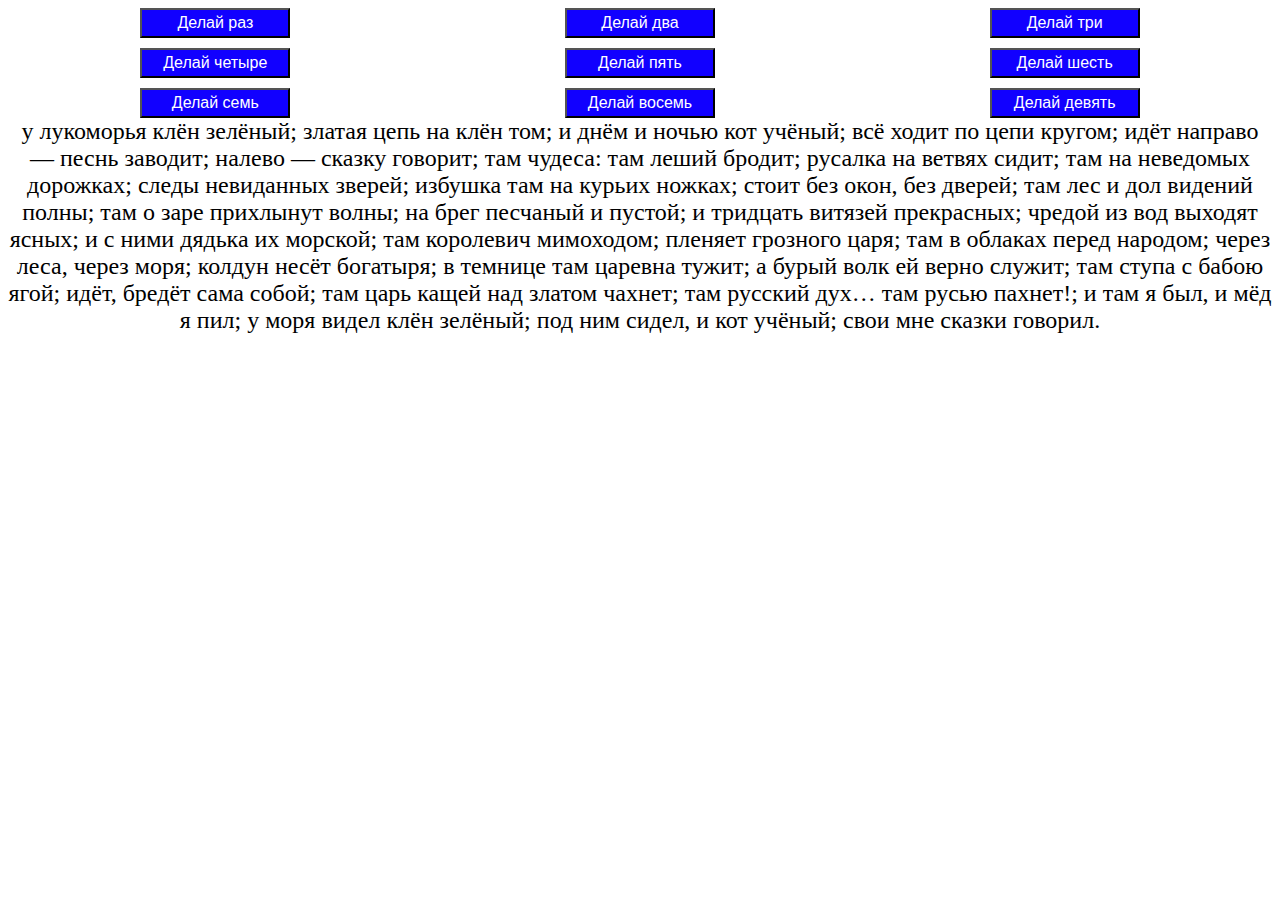
<file: question2/index.html>
<!DOCTYPE html>
<html lang="en">

<head>
    <meta charset="UTF-8">
    <meta http-equiv="X-UA-Compatible" content="IE=edge">
    <meta name="viewport" content="width=device-width, initial-scale=1.0">
    <link rel="stylesheet" href="style.css">
    <title>Document</title>
</head>

<body class="main">
    <div class="buttons">
        <button class="buttonOne btn">Делай раз</button>
        <button class="buttonTwo btn">Делай два</button>
        <button class="buttonThree btn">Делай три</button>
        <button class="buttonFour btn">Делай четыре</button>
        <button class="buttonFive btn">Делай пять</button>
        <button class="buttonSix btn">Делай шесть</button>
        <button class="buttonSeven btn">Делай семь</button>
        <button class="buttonEight btn">Делай восемь</button>
        <button class="buttonNine btn">Делай девять</button>

    </div>
    <div class="text">у лукоморья клён зелёный; златая цепь на клён том; и днём и ночью кот учёный; всё ходит по цепи
        кругом; идёт направо — песнь заводит; налево — сказку говорит; там чудеса: там леший бродит; русалка на ветвях
        сидит; там на неведомых дорожках; следы невиданных зверей; избушка там на курьих ножках; стоит без окон, без
        дверей; там лес и дол видений полны; там о заре прихлынут волны; на брег песчаный и пустой; и тридцать витязей
        прекрасных; чредой из вод выходят ясных; и с ними дядька их морской; там королевич мимоходом; пленяет грозного
        царя; там в облаках перед народом; через леса, через моря; колдун несёт богатыря; в темнице там царевна тужит; а
        бурый волк ей верно служит; там ступа с бабою ягой; идёт, бредёт сама собой; там царь кащей над златом чахнет;
        там русский дух… там русью пахнет!; и там я был, и мёд я пил; у моря видел клён зелёный; под ним сидел, и кот
        учёный; свои мне сказки говорил.</div>
    <p></p>
    <div class="result hidden"></div>
    <div class="substring hidden"></div>
    <div class="newText hidden"></div>
    <div class="replacedText hidden"></div>
    <div class="replacedText2 hidden"></div>
    <div class="replacedText3 hidden"></div>
    <div class="modifiedText hidden"></div>

    <script src="script.js"></script>
</body>

</html>
</file>
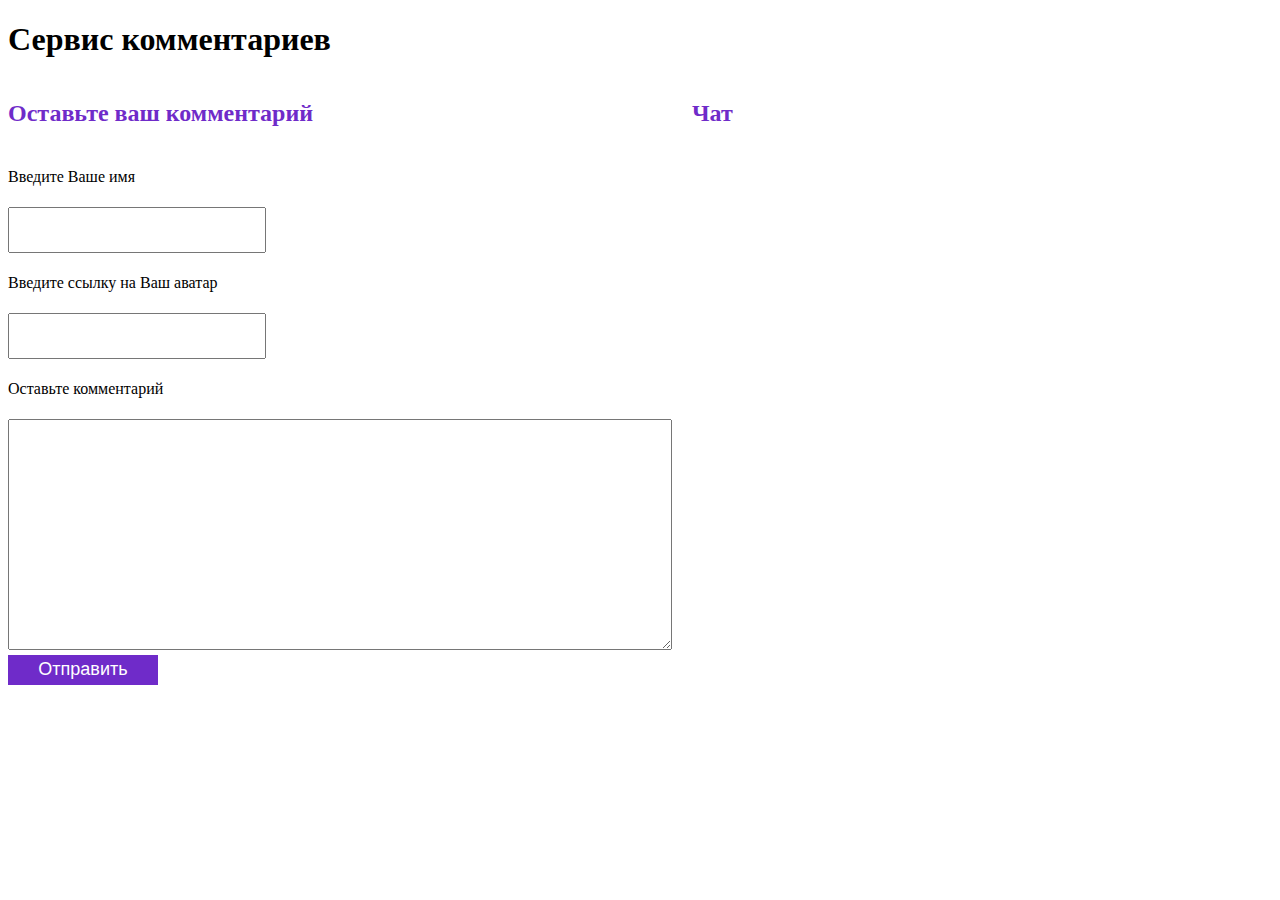
<file: star/index.html>
<!DOCTYPE html>
<html lang="en">

<head>
    <meta charset="UTF-8">
    <meta http-equiv="X-UA-Compatible" content="IE=edge">
    <meta name="viewport" content="width=device-width, initial-scale=1.0">
    <link rel="stylesheet" href="style.css">
    <title>Document</title>
</head>

<body>
    <h1 class="title">Сервис комментариев</h1>
    <div class="main">
        <div class="main__forms">
            <h2 class="main__forms-title titles">Оставьте ваш комментарий</h2>
            <p>Введите Ваше имя</p>
            <input class="main__forms-input name" type="text">
            <p>Введите ссылку на Ваш аватар </p>
            <input class="main__forms-input link" type="text">
            <p>Оставьте комментарий</p>
            <textarea class="main__forms-area area" name="text" cols="80" rows="15"></textarea>
            <button class="main__forms-button">Отправить</button>
        </div>
        <div class="main__chat">
            <h2 class="main__chat-title titles">Чат</h2>
            <div class="main__chat-comments">
                <p class="main__chat-name"></p>
                <p class="main__chat-text"></p>
            </div>
        </div>
    </div>
    <script src="script.js"></script>
</body>

</html>
</file>
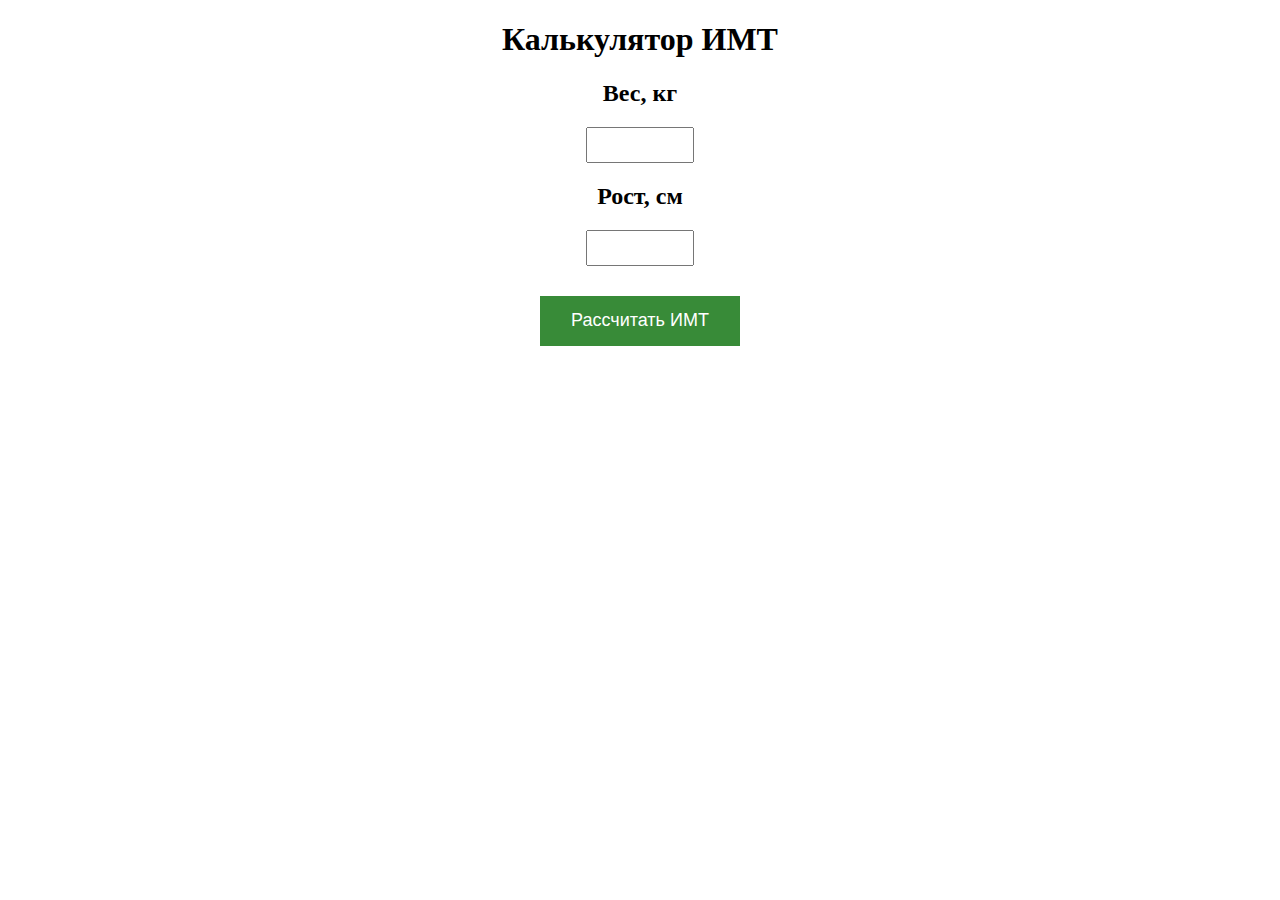
<file: calculate/calculate.html>
<!DOCTYPE html>
<html lang="ru">

<head>
    <meta charset="UTF-8">
    <meta http-equiv="X-UA-Compatible" content="IE=edge">
    <meta name="viewport" content="width=device-width, initial-scale=1.0">
    <link rel="stylesheet" href="calculate.css">
    <title>Калькулятор ИМТ</title>
</head>

<body class="main">
    <h1 class="main__title">Калькулятор ИМТ</h1>
    <div>
        <h2 class="title">Вес, кг</h2>
        <input class="input input-weight" type="number" min="40" max="200" required>
    </div>
    <div>
        <h2 class="title">Рост, см</h2>
        <input class="input input-height" type="number" min="100" max="250" required>
    </div>
    <button class="button">Рассчитать ИМТ</button>
    <div class="result"></div>
    <div class="result-text"></div>
    <script src="calculate.js"></script>
</body>

</html>
</file>
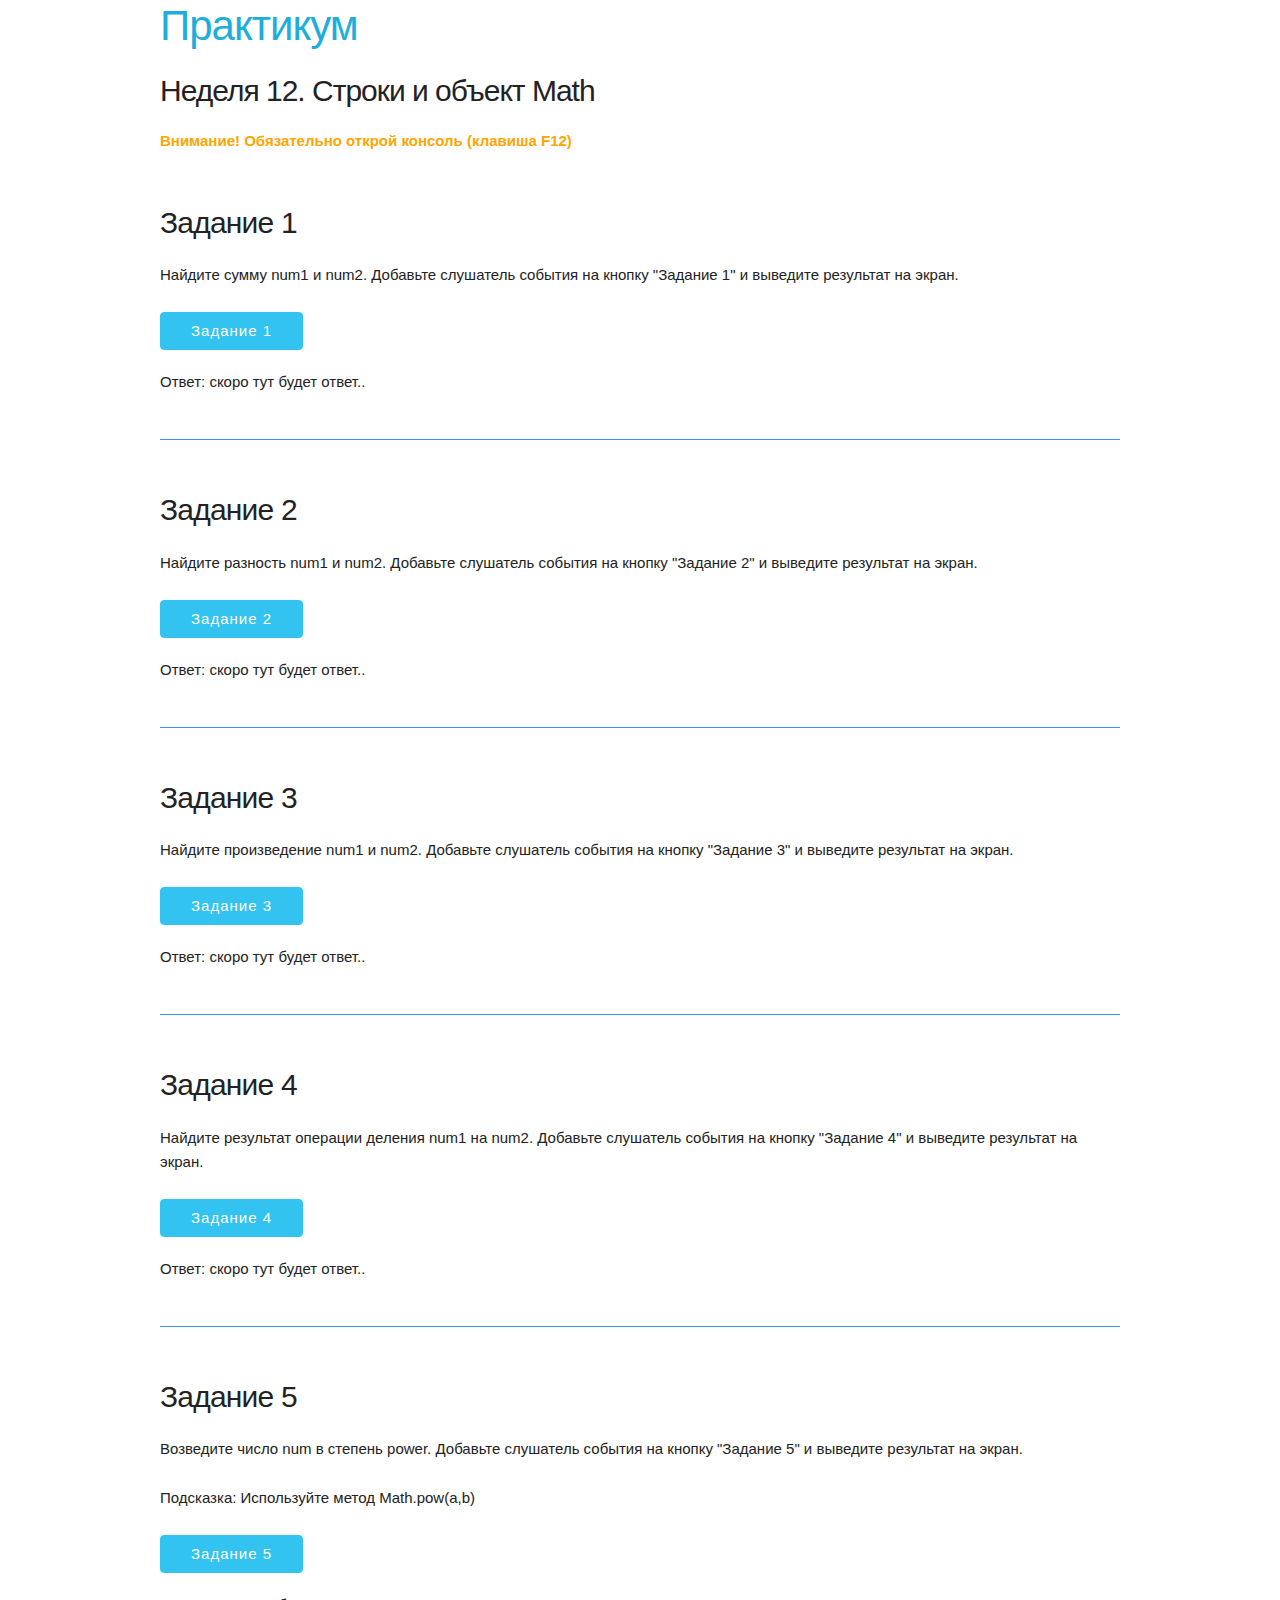
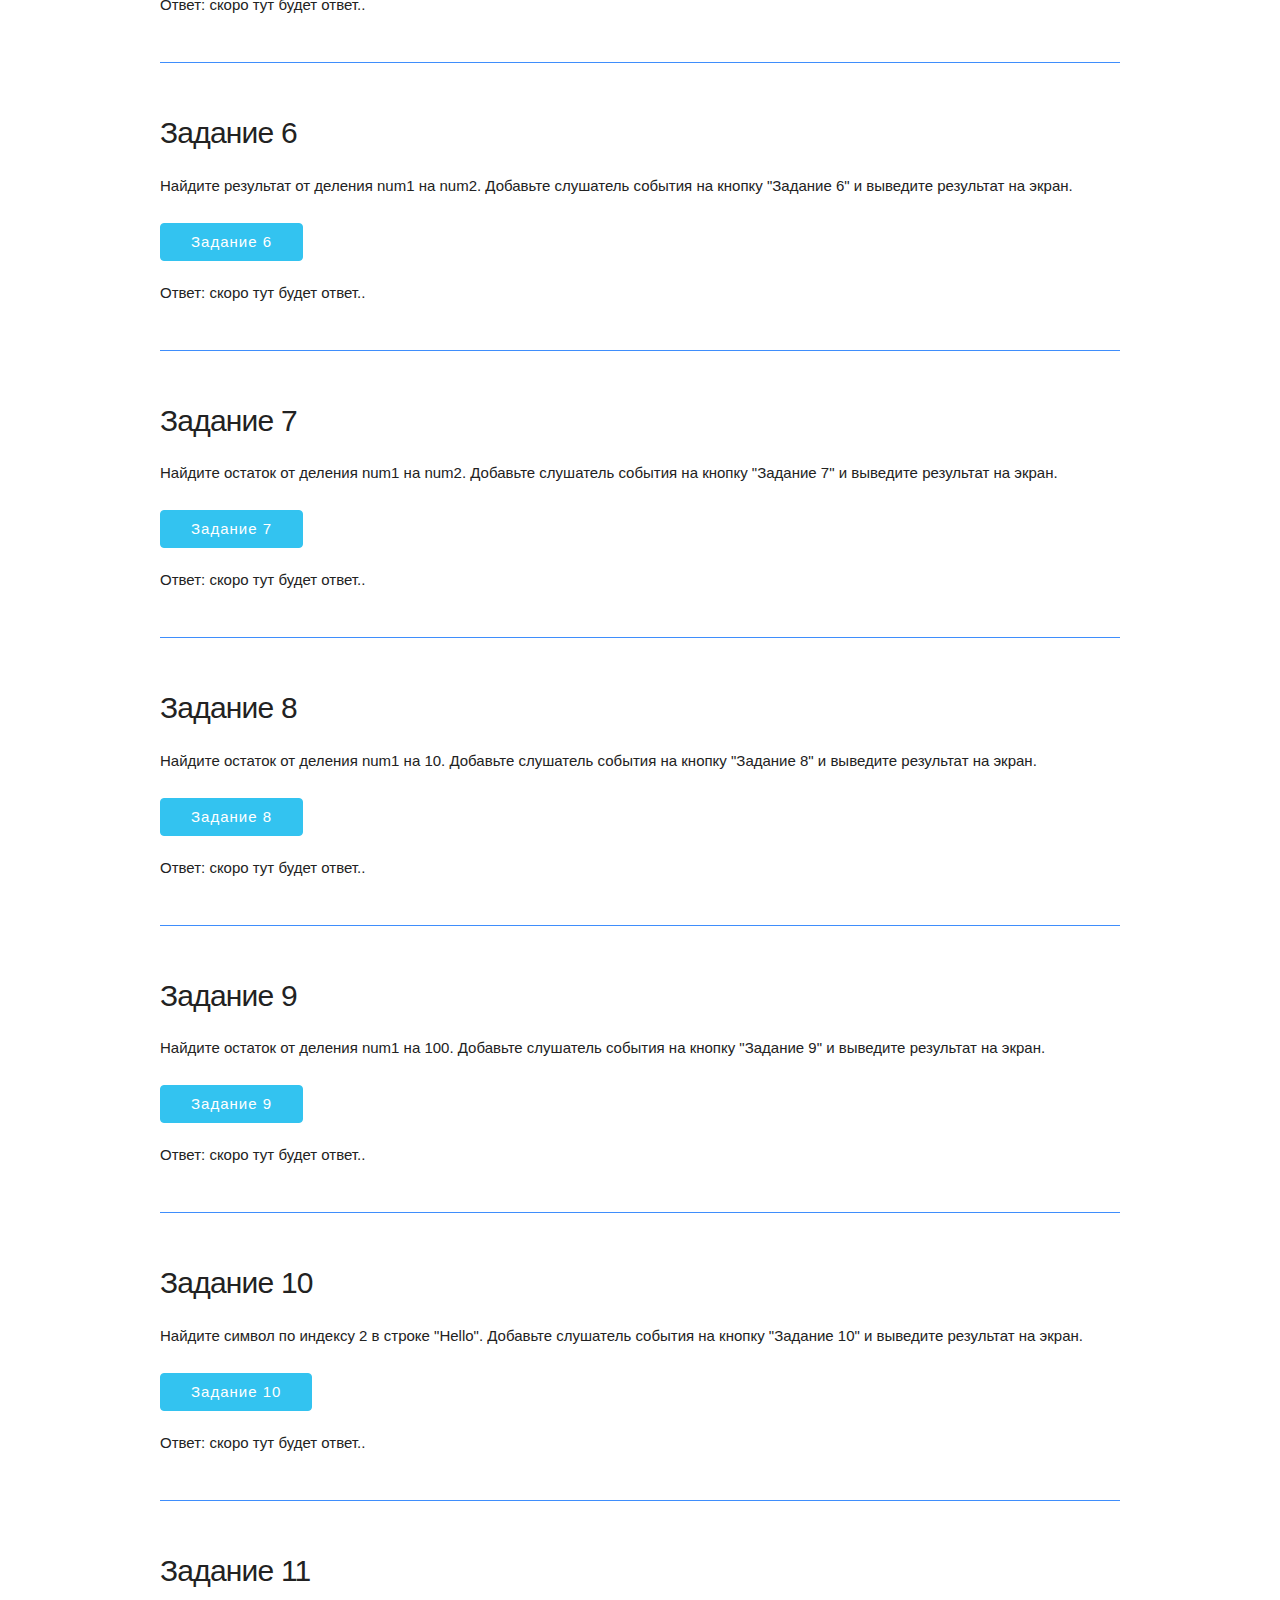
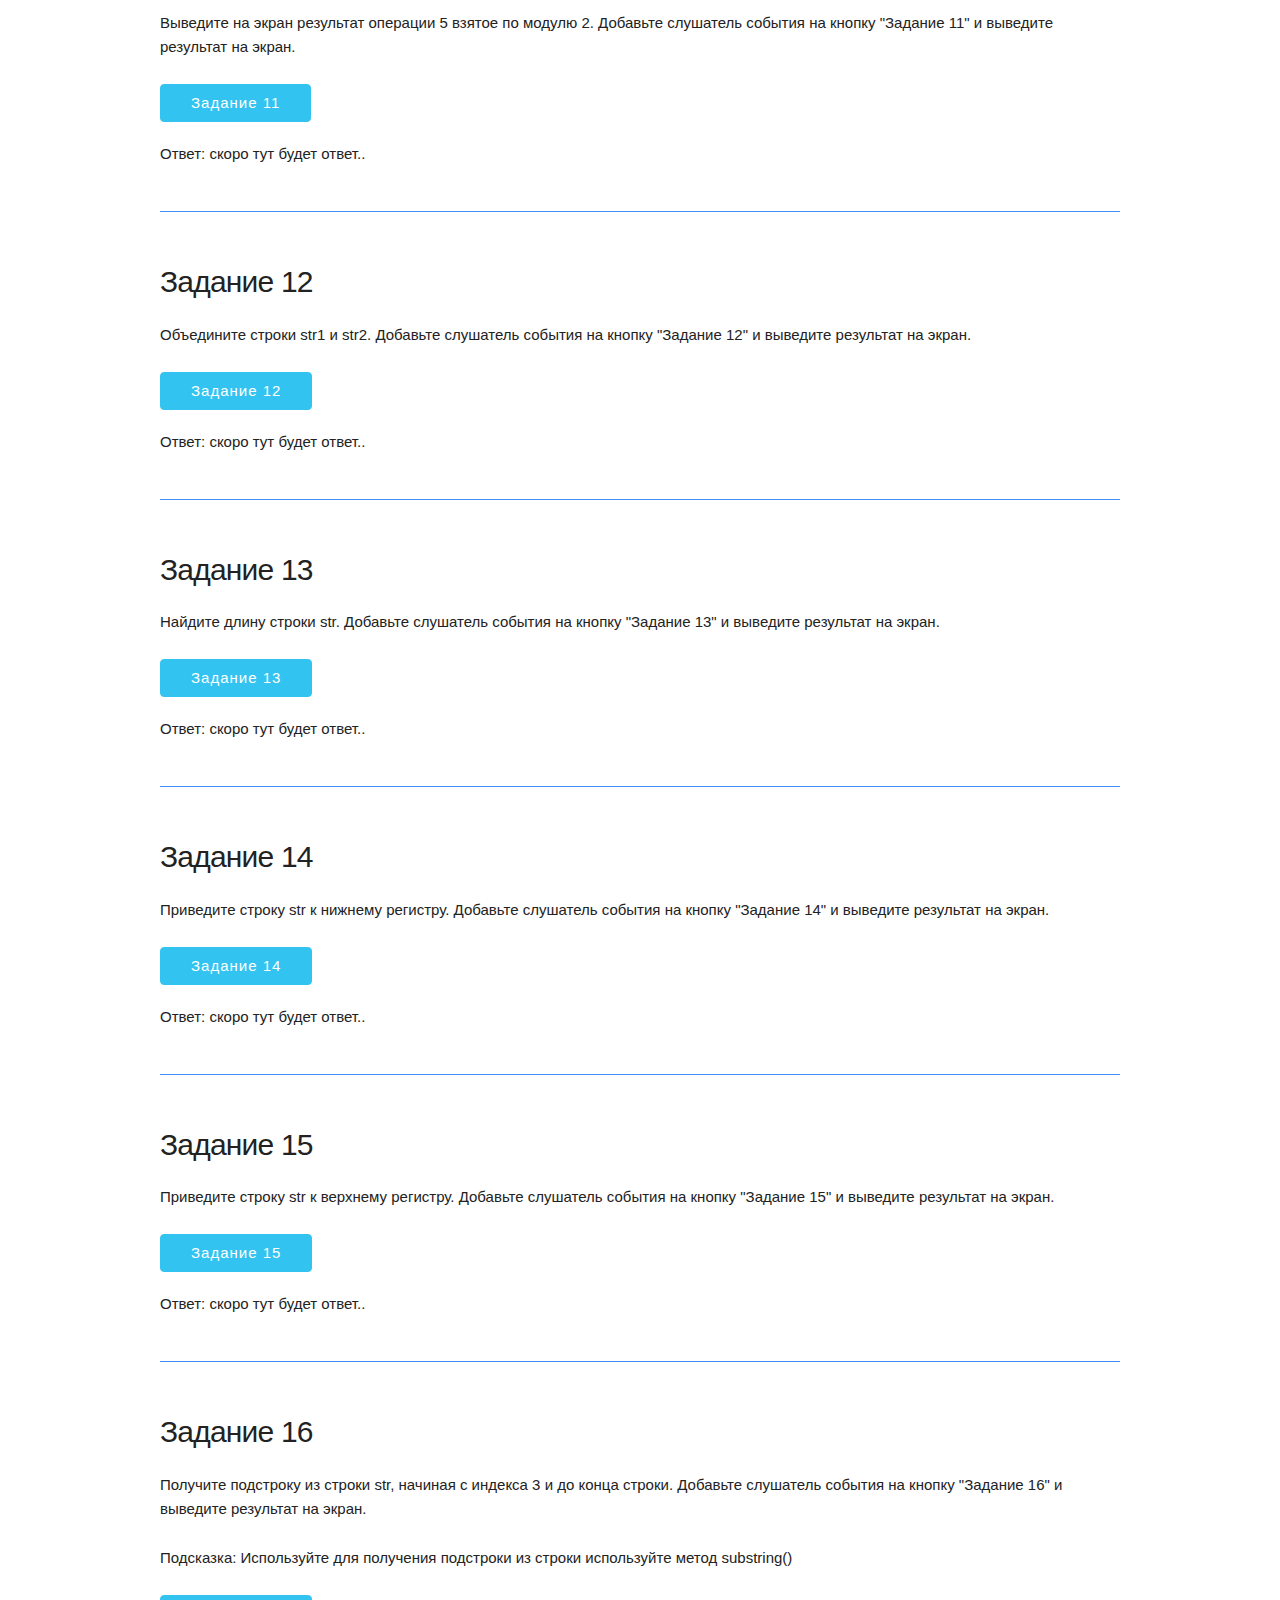
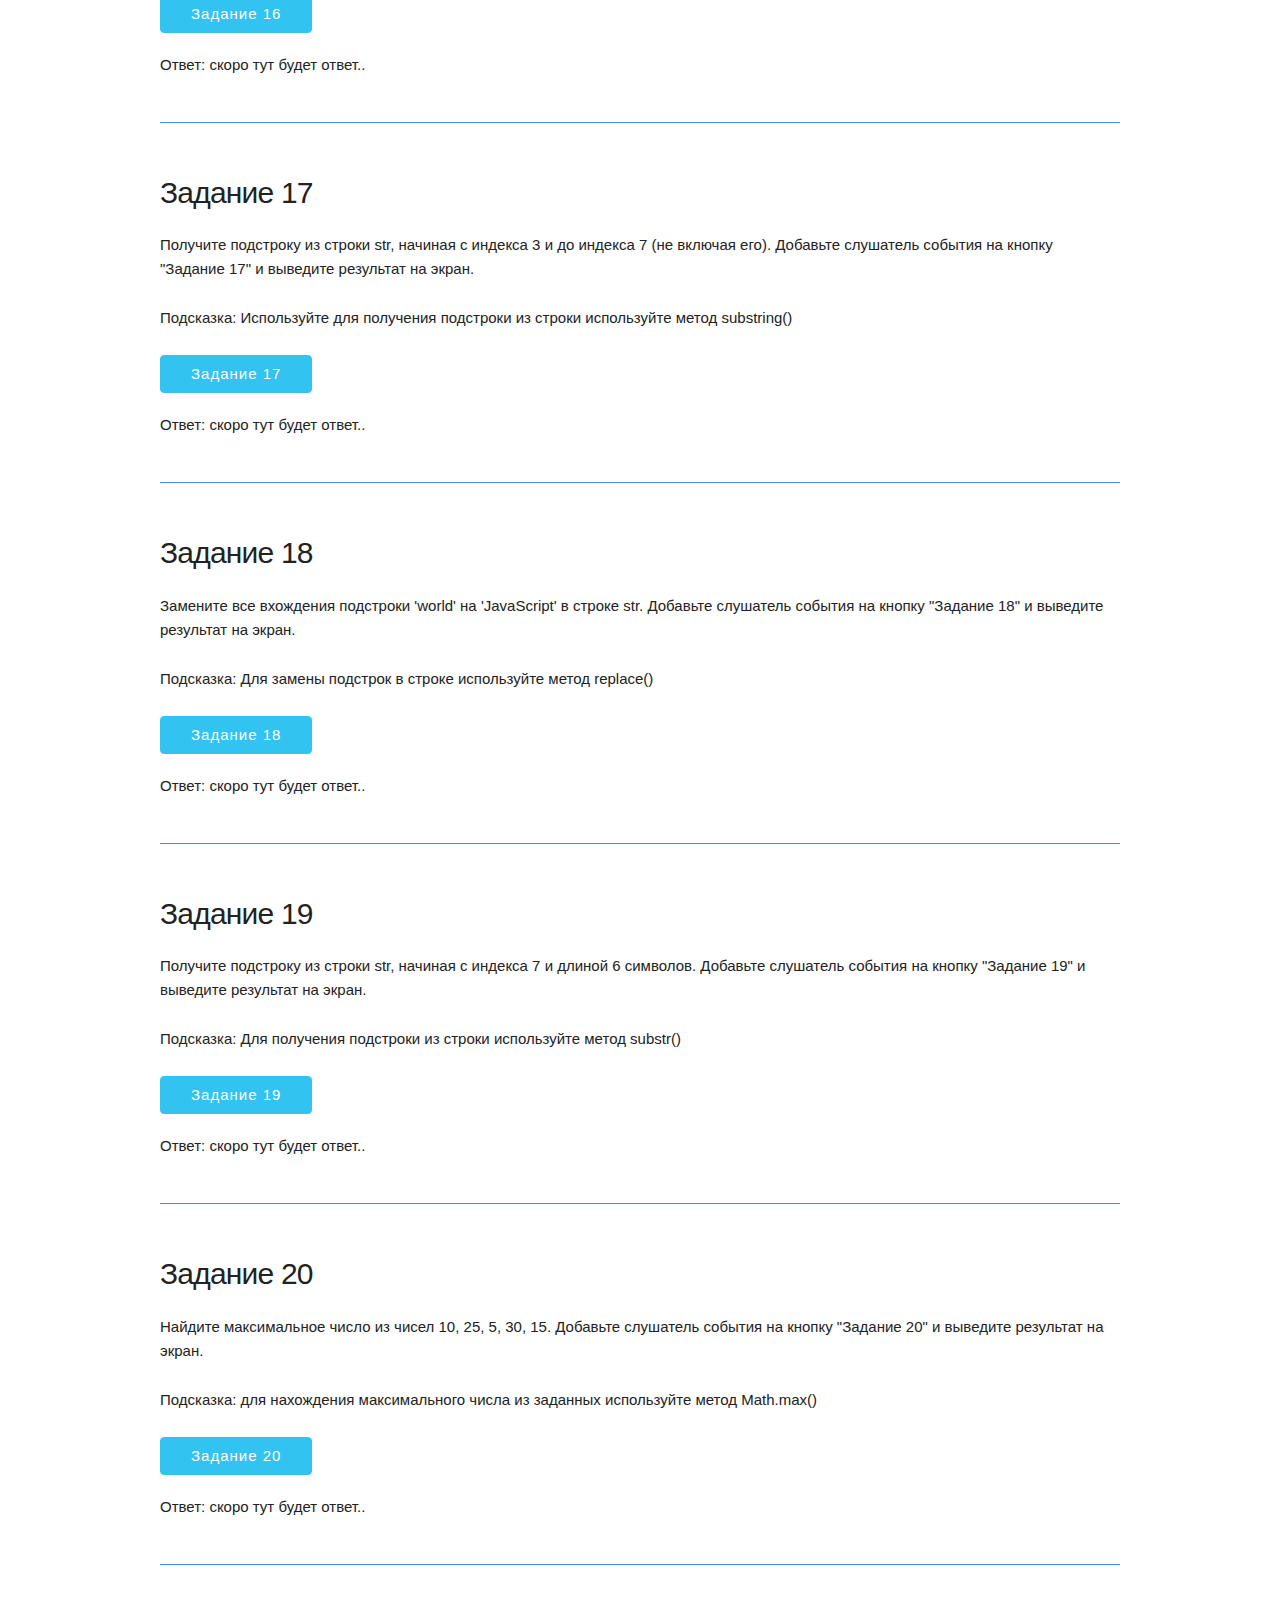
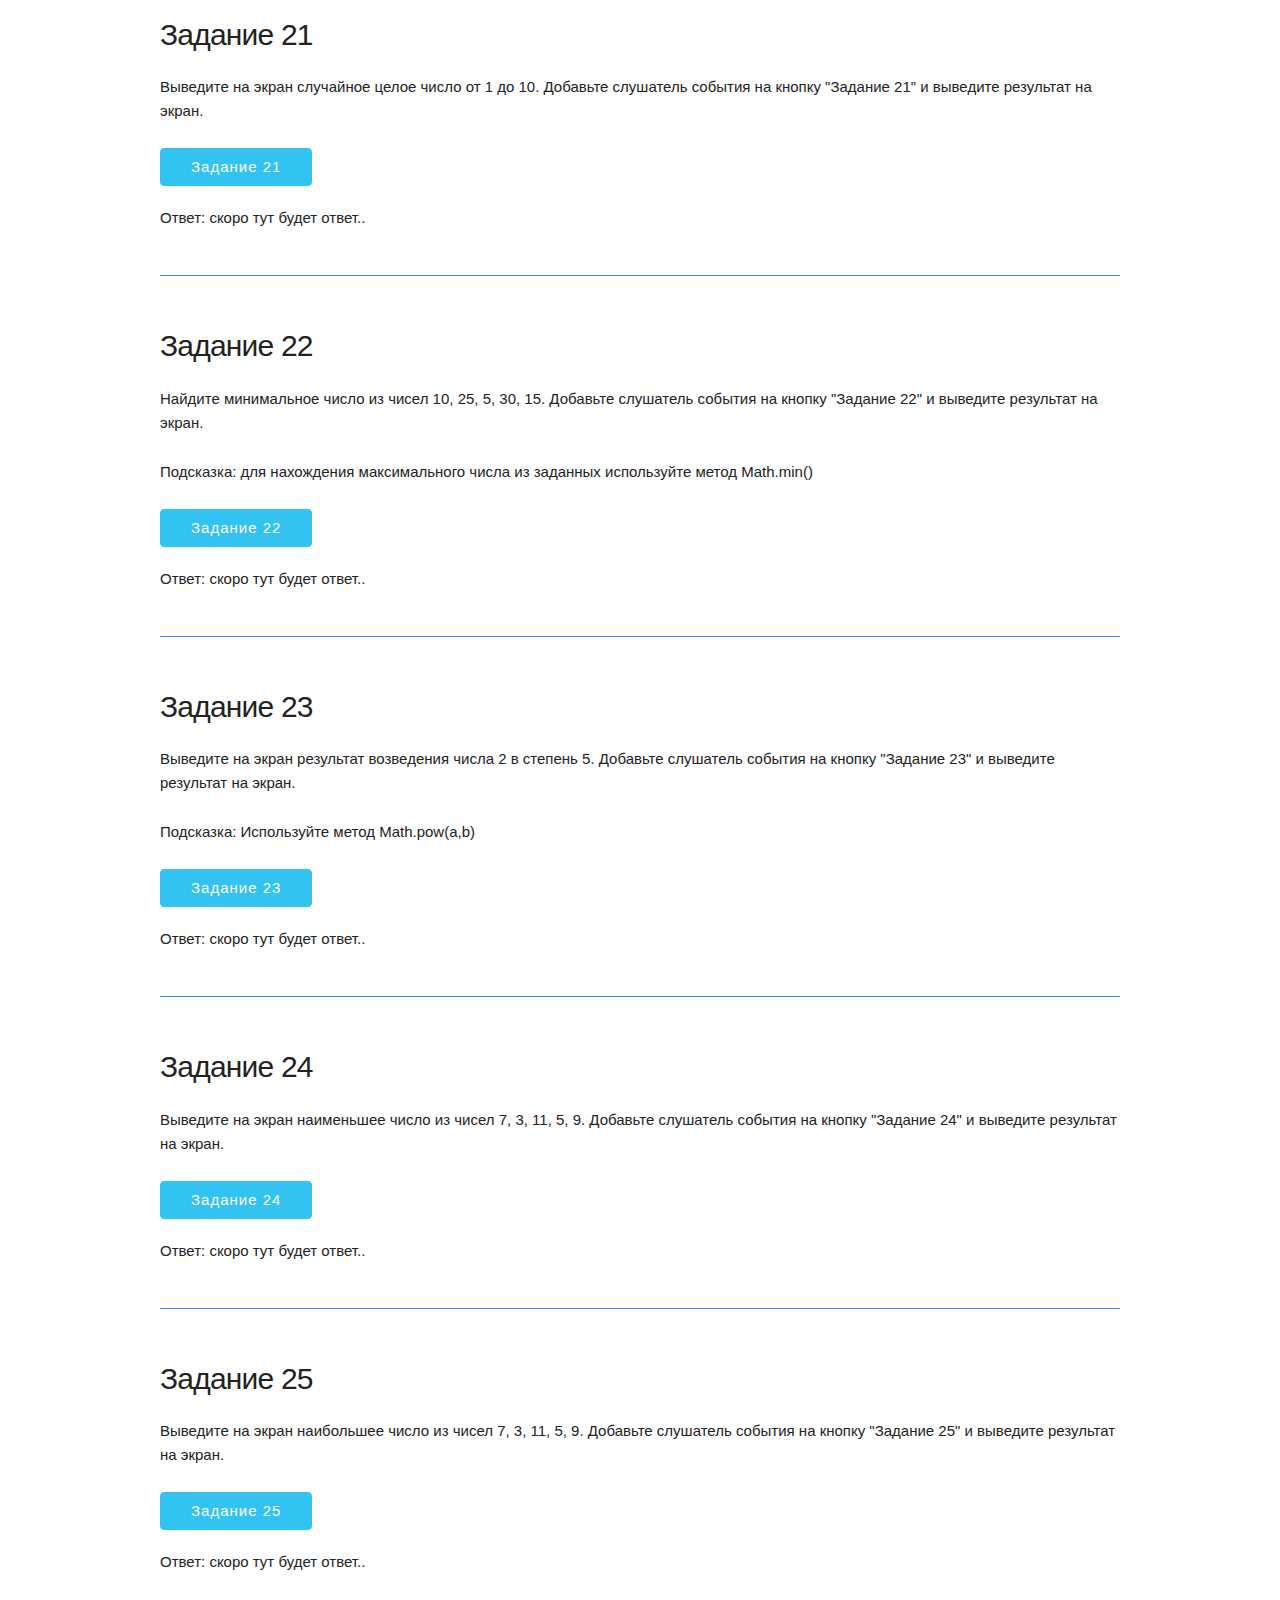
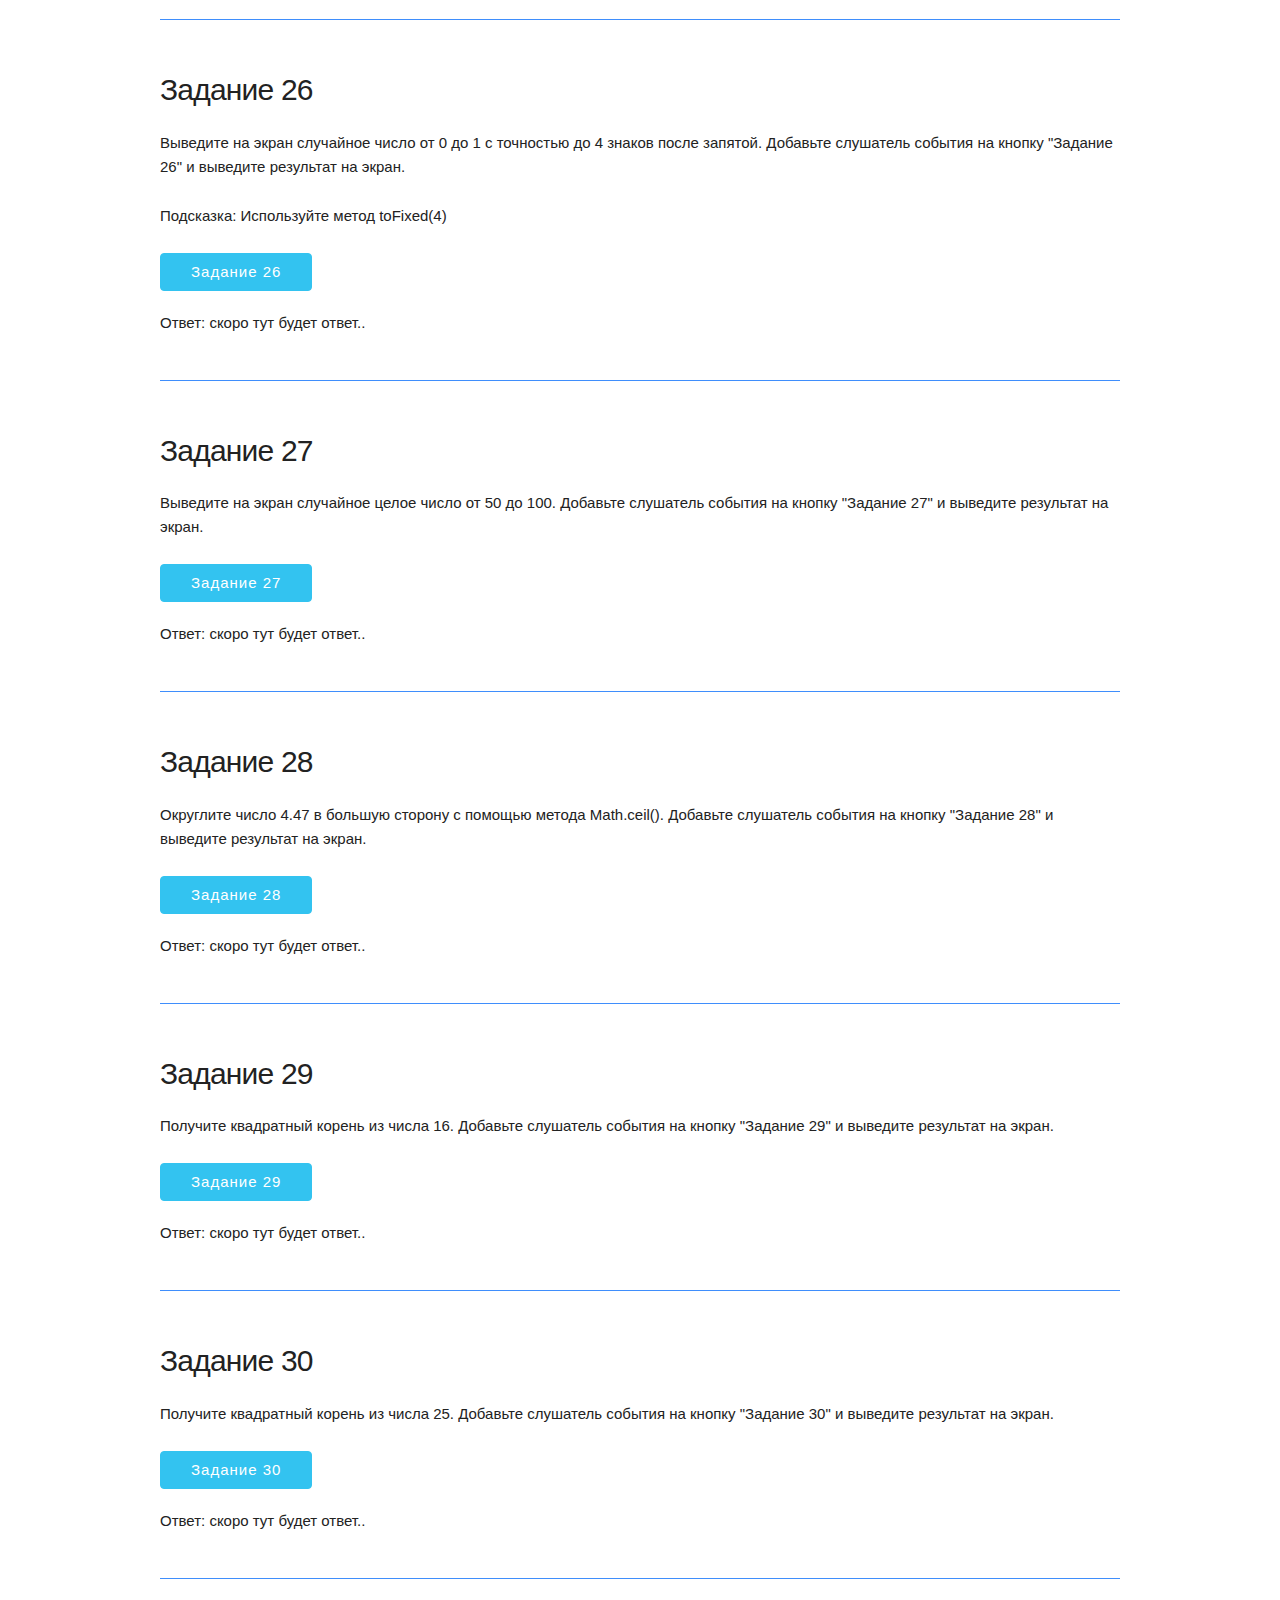
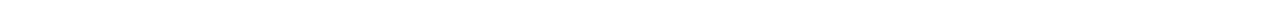
<file: practicum/week12.html>
<!DOCTYPE html>
<html lang="ru">
	<head>
		<meta charset="UTF-8" />
		<meta name="viewport" content="width=device-width, initial-scale=1.0" />
		<meta http-equiv="X-UA-Compatible" content="ie=edge" />
		<title>JS 2.0. Практикум.</title>
		<link rel="stylesheet" href="assets/style.css" />
		<link rel="stylesheet" href="assets/skeleton.css" />
		<link rel="stylesheet" href="assets/normalize.css" />
	</head>

	<body>
		<div class="container">
			<h2><a>Практикум</a></h2>
			<h1>Неделя 12. Строки и объект Math</h1>
			<p class="text-orange">
				<b>Внимание! Обязательно открой консоль (клавиша F12)</b>
			</p>

			<section>
				<h4>Задание 1</h4>
				<p>
					Найдите сумму num1 и num2. Добавьте слушатель события на кнопку "Задание 1" и выведите
					результат на экран.
				</p>
				<button class="button-primary b-1">Задание 1</button>
				<p class="pr">
					Ответ:
					<span id="resultOne">скоро тут будет ответ..</span>
				</p>
			</section>

			<section>
				<h4>Задание 2</h4>
				<p>
					Найдите разность num1 и num2. Добавьте слушатель события на кнопку "Задание 2" и выведите
					результат на экран.
				</p>
				<button class="button-primary b-2">Задание 2</button>
				<p class="pr">
					Ответ:
					<span id="resultTwo">скоро тут будет ответ..</span>
				</p>
			</section>

			<section>
				<h4>Задание 3</h4>
				<p>
					Найдите произведение num1 и num2. Добавьте слушатель события на кнопку "Задание 3" и
					выведите результат на экран.
				</p>
				<button class="button-primary b-3">Задание 3</button>
				<p class="pr">
					Ответ:
					<span id="resultThree">скоро тут будет ответ..</span>
				</p>
			</section>

			<section>
				<h4>Задание 4</h4>
				<p>
					Найдите результат операции деления num1 на num2. Добавьте слушатель события на кнопку
					"Задание 4" и выведите результат на экран.
				</p>
				<button class="button-primary b-4">Задание 4</button>
				<p class="pr">
					Ответ:
					<span id="resultFour">скоро тут будет ответ..</span>
				</p>
			</section>

			<section>
				<h4>Задание 5</h4>
				<p>
					Возведите число num в степень power. Добавьте слушатель события на кнопку "Задание 5" и
					выведите результат на экран.
				</p>
				<p>Подсказка: Используйте метод Math.pow(a,b)</p>
				<button class="button-primary b-5">Задание 5</button>
				<p class="pr">
					Ответ:
					<span id="resultFive">скоро тут будет ответ..</span>
				</p>
			</section>

			<section>
				<h4>Задание 6</h4>
				<p>
					Найдите результат от деления num1 на num2. Добавьте слушатель события на кнопку "Задание
					6" и выведите результат на экран.
				</p>
				<button class="button-primary b-6">Задание 6</button>
				<p class="pr">
					Ответ:
					<span id="resultSix">скоро тут будет ответ..</span>
				</p>
			</section>

			<section>
				<h4>Задание 7</h4>
				<p>
					Найдите остаток от деления num1 на num2. Добавьте слушатель события на кнопку "Задание 7"
					и выведите результат на экран.
				</p>
				<button class="button-primary b-7">Задание 7</button>
				<p class="pr">
					Ответ:
					<span id="resultSeven">скоро тут будет ответ..</span>
				</p>
			</section>

			<section>
				<h4>Задание 8</h4>
				<p>
					Найдите остаток от деления num1 на 10. Добавьте слушатель события на кнопку "Задание 8" и
					выведите результат на экран.
				</p>
				<button class="button-primary b-8">Задание 8</button>
				<p class="pr">
					Ответ:
					<span id="resultEight">скоро тут будет ответ..</span>
				</p>
			</section>

			<section>
				<h4>Задание 9</h4>
				<p>
					Найдите остаток от деления num1 на 100. Добавьте слушатель события на кнопку "Задание 9" и
					выведите результат на экран.
				</p>
				<button class="button-primary b-9">Задание 9</button>
				<p class="pr">
					Ответ:
					<span id="resultNine">скоро тут будет ответ..</span>
				</p>
			</section>

			<section>
				<h4>Задание 10</h4>
				<p>
					Найдите символ по индексу 2 в строке "Hello". Добавьте слушатель события на кнопку
					"Задание 10" и выведите результат на экран.
				</p>
				<button class="button-primary b-10">Задание 10</button>
				<p class="pr">
					Ответ:
					<span id="resultTen">скоро тут будет ответ..</span>
				</p>
			</section>

			<section>
				<h4>Задание 11</h4>
				<p>
					Выведите на экран результат операции 5 взятое по модулю 2. Добавьте слушатель события на
					кнопку "Задание 11" и выведите результат на экран.
				</p>
				<button class="button-primary b-11">Задание 11</button>
				<p class="pr">
					Ответ:
					<span id="resultEleven">скоро тут будет ответ..</span>
				</p>
			</section>

			<section>
				<h4>Задание 12</h4>
				<p>
					Объедините строки str1 и str2. Добавьте слушатель события на кнопку "Задание 12" и
					выведите результат на экран.
				</p>
				<button class="button-primary b-12">Задание 12</button>
				<p class="pr">
					Ответ:
					<span id="resultTwelve">скоро тут будет ответ..</span>
				</p>
			</section>

			<section>
				<h4>Задание 13</h4>
				<p>
					Найдите длину строки str. Добавьте слушатель события на кнопку "Задание 13" и выведите
					результат на экран.
				</p>
				<button class="button-primary b-13">Задание 13</button>
				<p class="pr">
					Ответ:
					<span id="resultThirteen">скоро тут будет ответ..</span>
				</p>
			</section>

			<section>
				<h4>Задание 14</h4>
				<p>
					Приведите строку str к нижнему регистру. Добавьте слушатель события на кнопку "Задание 14"
					и выведите результат на экран.
				</p>
				<button class="button-primary b-14">Задание 14</button>
				<p class="pr">
					Ответ:
					<span id="resultFourteen">скоро тут будет ответ..</span>
				</p>
			</section>

			<section>
				<h4>Задание 15</h4>
				<p>
					Приведите строку str к верхнему регистру. Добавьте слушатель события на кнопку "Задание
					15" и выведите результат на экран.
				</p>
				<button class="button-primary b-15">Задание 15</button>
				<p class="pr">
					Ответ:
					<span id="resultFifteen">скоро тут будет ответ..</span>
				</p>
			</section>

			<section>
				<h4>Задание 16</h4>
				<p>
					Получите подстроку из строки str, начиная с индекса 3 и до конца строки. Добавьте
					слушатель события на кнопку "Задание 16" и выведите результат на экран.
				</p>
				<p>
					Подсказка: Используйте для получения подстроки из строки используйте метод substring()
				</p>
				<button class="button-primary b-16">Задание 16</button>
				<p class="pr">
					Ответ:
					<span id="resultSixteen">скоро тут будет ответ..</span>
				</p>
			</section>

			<section>
				<h4>Задание 17</h4>
				<p>
					Получите подстроку из строки str, начиная с индекса 3 и до индекса 7 (не включая его).
					Добавьте слушатель события на кнопку "Задание 17" и выведите результат на экран.
				</p>
				<p>
					Подсказка: Используйте для получения подстроки из строки используйте метод substring()
				</p>
				<button class="button-primary b-17">Задание 17</button>
				<p class="pr">
					Ответ:
					<span id="resultSeventeen">скоро тут будет ответ..</span>
				</p>
			</section>

			<section>
				<h4>Задание 18</h4>
				<p>
					Замените все вхождения подстроки 'world' на 'JavaScript' в строке str. Добавьте слушатель
					события на кнопку "Задание 18" и выведите результат на экран.
				</p>
				<p>Подсказка: Для замены подстрок в строке используйте метод replace()</p>
				<button class="button-primary b-18">Задание 18</button>
				<p class="pr">
					Ответ:
					<span id="resultEighteen">скоро тут будет ответ..</span>
				</p>
			</section>

			<section>
				<h4>Задание 19</h4>
				<p>
					Получите подстроку из строки str, начиная с индекса 7 и длиной 6 символов. Добавьте
					слушатель события на кнопку "Задание 19" и выведите результат на экран.
				</p>
				<p>Подсказка: Для получения подстроки из строки используйте метод substr()</p>
				<button class="button-primary b-19">Задание 19</button>
				<p class="pr">
					Ответ:
					<span id="resultNineteen">скоро тут будет ответ..</span>
				</p>
			</section>

			<section>
				<h4>Задание 20</h4>
				<p>
					Найдите максимальное число из чисел 10, 25, 5, 30, 15. Добавьте слушатель события на
					кнопку "Задание 20" и выведите результат на экран.
				</p>
				<p>
					Подсказка: для нахождения максимального числа из заданных используйте метод Math.max()
				</p>
				<button class="button-primary b-20">Задание 20</button>
				<p class="pr">
					Ответ:
					<span id="resultTwenty">скоро тут будет ответ..</span>
				</p>
			</section>

			<section>
				<h4>Задание 21</h4>
				<p>
					Выведите на экран случайное целое число от 1 до 10. Добавьте слушатель события на кнопку
					"Задание 21" и выведите результат на экран.
				</p>
				<button class="button-primary b-21">Задание 21</button>
				<p class="pr">
					Ответ:
					<span id="resultTwentyOne">скоро тут будет ответ..</span>
				</p>
			</section>

			<section>
				<h4>Задание 22</h4>
				<p>
					Найдите минимальное число из чисел 10, 25, 5, 30, 15. Добавьте слушатель события на кнопку
					"Задание 22" и выведите результат на экран.
				</p>
				<p>
					Подсказка: для нахождения максимального числа из заданных используйте метод Math.min()
				</p>
				<button class="button-primary b-22">Задание 22</button>
				<p class="pr">
					Ответ:
					<span id="resultTwentyTwo">скоро тут будет ответ..</span>
				</p>
			</section>

			<section>
				<h4>Задание 23</h4>
				<p>
					Выведите на экран результат возведения числа 2 в степень 5. Добавьте слушатель события на
					кнопку "Задание 23" и выведите результат на экран.
				</p>
				<p>Подсказка: Используйте метод Math.pow(a,b)</p>
				<button class="button-primary b-23">Задание 23</button>
				<p class="pr">
					Ответ:
					<span id="resultTwentyThree">скоро тут будет ответ..</span>
				</p>
			</section>

			<section>
				<h4>Задание 24</h4>
				<p>
					Выведите на экран наименьшее число из чисел 7, 3, 11, 5, 9. Добавьте слушатель события на
					кнопку "Задание 24" и выведите результат на экран.
				</p>
				<button class="button-primary b-24">Задание 24</button>
				<p class="pr">
					Ответ:
					<span id="resultTwentyFour">скоро тут будет ответ..</span>
				</p>
			</section>

			<section>
				<h4>Задание 25</h4>
				<p>
					Выведите на экран наибольшее число из чисел 7, 3, 11, 5, 9. Добавьте слушатель события на
					кнопку "Задание 25" и выведите результат на экран.
				</p>
				<button class="button-primary b-25">Задание 25</button>
				<p class="pr">
					Ответ:
					<span id="resultTwentyFive">скоро тут будет ответ..</span>
				</p>
			</section>

			<section>
				<h4>Задание 26</h4>
				<p>
					Выведите на экран случайное число от 0 до 1 с точностью до 4 знаков после запятой.
					Добавьте слушатель события на кнопку "Задание 26" и выведите результат на экран.
				</p>
				<p>Подсказка: Используйте метод toFixed(4)</p>
				<button class="button-primary b-26">Задание 26</button>
				<p class="pr">
					Ответ:
					<span id="resultTwentySix">скоро тут будет ответ..</span>
				</p>
			</section>

			<section>
				<h4>Задание 27</h4>
				<p>
					Выведите на экран случайное целое число от 50 до 100. Добавьте слушатель события на кнопку
					"Задание 27" и выведите результат на экран.
				</p>
				<button class="button-primary b-27">Задание 27</button>
				<p class="pr">
					Ответ:
					<span id="resultTwentySeven">скоро тут будет ответ..</span>
				</p>
			</section>

			<section>
				<h4>Задание 28</h4>
				<p>
					Округлите число 4.47 в большую сторону с помощью метода Math.ceil(). Добавьте слушатель
					события на кнопку "Задание 28" и выведите результат на экран.
				</p>
				<button class="button-primary b-28">Задание 28</button>
				<p class="pr">
					Ответ:
					<span id="resultTwentyEight">скоро тут будет ответ..</span>
				</p>
			</section>

			<section>
				<h4>Задание 29</h4>
				<p>
					Получите квадратный корень из числа 16. Добавьте слушатель события на кнопку "Задание 29"
					и выведите результат на экран.
				</p>
				<button class="button-primary b-29">Задание 29</button>
				<p class="pr">
					Ответ:
					<span id="resultTwentyNine">скоро тут будет ответ..</span>
				</p>
			</section>

			<section>
				<h4>Задание 30</h4>
				<p>
					Получите квадратный корень из числа 25. Добавьте слушатель события на кнопку "Задание 30"
					и выведите результат на экран.
				</p>
				<button class="button-primary b-30">Задание 30</button>
				<p class="pr">
					Ответ:
					<span id="resultThirty">скоро тут будет ответ..</span>
				</p>
			</section>
		</div>

		<script src="./week12.js"></script>
	</body>
</html>
</file>
<file: question2/style.css>
.main {
    font-size: 24px;
    text-align: center;
}

.buttons {
    display: grid;
    grid-template-columns: repeat(3, 1fr);
    gap: 10px;
    justify-items: center;
}

.btn {
    width: 150px;
    height: 30px;
    background-color: rgb(17, 0, 255);
    color: white;
    font-size: 16px;
    cursor: pointer;
}

.hidden {
    display: none;
}
</file>
<file: star/style.css>
.main {
    display: flex;
    gap: 20px;
}

.main__forms {
    display: flex;
    flex-direction: column;
    align-items: flex-start;
    gap: 5px;
}

.main__forms-input {
    height: 40px;
    width: 250px;
}

.titles {
    color: rgb(111, 43, 201);
}

.main__forms-button {
    width: 150px;
    height: 30px;
    background-color: rgb(111, 43, 201);
    color: white;
    border: none;
    font-size: 18px;

}
</file>
<file: calculate/calculate.css>
.main {
    text-align: center;
}

.input {
    height: 30px;
    width: 100px;
    font-size: 24px;
}

.button {
    margin-top: 30px;
    height: 50px;
    width: 200px;
    cursor: pointer;
    background-color: rgb(56, 139, 56);
    color: white;
    border: none;
    font-size: 18px;
}

.result,
.result-text {
    margin-top: 50px;
    font-size: 36px;
}
</file>
<file: practicum/assets/style.css>
body {
	font-size: 18px;
}

h1 {
	font-size: 2.5rem;
}

h2 {
	font-size: 2.1rem;
}

h3 {
	font-size: 1.9rem;
}

h4 {
	font-size: 1.2rem;
	font-weight: bold;
}

h1.site-title {
	font-size: 1.5rem;
}
h2.site-title {
	font-size: 1.3rem;
}

section h3 {
	font-size: 1.1rem;
	text-transform: uppercase;
}

section {
	margin: 30px 0;
	padding: 20px 0;
	border-bottom: 1px solid #3f8efc;
}

.out-1,
.out-2,
.out-3,
.out-4,
.out-5,
.out-6,
.out-7,
.out-8,
.out-9,
.out-10,
.out-11,
.out-12,
.out-13,
.out-14,
.out-15,
.out-16,
.out-17,
.out-18,
.out-19,
.out-20,
.out-21,
.out-22,
.out-23,
.out-24,
.out-25,
.out-26,
.out-27,
.out-28,
.out-29,
.out-30 {
	background: #dcdcdc;
	padding: 10px;
}

.text-orange {
	color: orange;
}

.bg-orange {
	background: orange;
}

pre {
	background: #bfd8ff;
	padding: 10px;
}

pre,
blockquote,
dl,
figure,
table,
p,
ul,
ol,
form {
	margin-bottom: 1.5rem;
}

.cd {
	font-family: monospace;
	background: aliceblue;
	padding-left: 15px;
	border-left: 2px solid #33c3f0;
}

div.section {
	border-top: 1px solid #c0c0c0;
	border-bottom: 1px solid #c0c0c0;
	margin: 20px 0;
	padding: 20px 0;
}

#practicum,
.pr,
#practicum4 {
	margin-top: 20px;
}

.resizeable {
	background-color: #3f8efc;
	width: 200px;
	height: 100px;
	transition: width 0.3s, height 0.3s;
	cursor: pointer;
}

.resizeable.large {
	background-color: #33c3f0;
	width: 400px;
	height: 200px;
}

.practicum15 {
	border: 2px solid black;
	background-color: red;
	width: 200px;
	height: 100px;
}

#practicum15,
#practicum17 {
	border: 2px solid black;
	width: 200px;
	height: 100px;
}

.high {
	background-color: yellow;
	width: 200px;
	height: 100px;
}

.practicum16 {
	width: 200px;
	height: 100px;
	background-color: red;
}

.color {
	background-color: pink;
}

.active {
	color: red;
}

.parent {
	padding: 10px;
}
</file>
<file: practicum/assets/skeleton.css>
/*
* Skeleton V2.0.4
* Copyright 2014, Dave Gamache
* www.getskeleton.com
* Free to use under the MIT license.
* http://www.opensource.org/licenses/mit-license.php
* 12/29/2014
*/


/* Table of contents
––––––––––––––––––––––––––––––––––––––––––––––––––
- Grid
- Base Styles
- Typography
- Links
- Buttons
- Forms
- Lists
- Code
- Tables
- Spacing
- Utilities
- Clearing
- Media Queries
*/


/* Grid
–––––––––––––––––––––––––––––––––––––––––––––––––– */
.container {
  position: relative;
  width: 100%;
  max-width: 960px;
  margin: 0 auto;
  padding: 0 20px;
  box-sizing: border-box; }
.column,
.columns {
  width: 100%;
  float: left;
  box-sizing: border-box; }

/* For devices larger than 400px */
@media (min-width: 400px) {
  .container {
    width: 85%;
    padding: 0; }
}

/* For devices larger than 550px */
@media (min-width: 550px) {
  .container {
    width: 80%; }
  .column,
  .columns {
    margin-left: 4%; }
  .column:first-child,
  .columns:first-child {
    margin-left: 0; }

  .one.column,
  .one.columns                    { width: 4.66666666667%; }
  .two.columns                    { width: 13.3333333333%; }
  .three.columns                  { width: 22%;            }
  .four.columns                   { width: 30.6666666667%; }
  .five.columns                   { width: 39.3333333333%; }
  .six.columns                    { width: 48%;            }
  .seven.columns                  { width: 56.6666666667%; }
  .eight.columns                  { width: 65.3333333333%; }
  .nine.columns                   { width: 74.0%;          }
  .ten.columns                    { width: 82.6666666667%; }
  .eleven.columns                 { width: 91.3333333333%; }
  .twelve.columns                 { width: 100%; margin-left: 0; }

  .one-third.column               { width: 30.6666666667%; }
  .two-thirds.column              { width: 65.3333333333%; }

  .one-half.column                { width: 48%; }

  /* Offsets */
  .offset-by-one.column,
  .offset-by-one.columns          { margin-left: 8.66666666667%; }
  .offset-by-two.column,
  .offset-by-two.columns          { margin-left: 17.3333333333%; }
  .offset-by-three.column,
  .offset-by-three.columns        { margin-left: 26%;            }
  .offset-by-four.column,
  .offset-by-four.columns         { margin-left: 34.6666666667%; }
  .offset-by-five.column,
  .offset-by-five.columns         { margin-left: 43.3333333333%; }
  .offset-by-six.column,
  .offset-by-six.columns          { margin-left: 52%;            }
  .offset-by-seven.column,
  .offset-by-seven.columns        { margin-left: 60.6666666667%; }
  .offset-by-eight.column,
  .offset-by-eight.columns        { margin-left: 69.3333333333%; }
  .offset-by-nine.column,
  .offset-by-nine.columns         { margin-left: 78.0%;          }
  .offset-by-ten.column,
  .offset-by-ten.columns          { margin-left: 86.6666666667%; }
  .offset-by-eleven.column,
  .offset-by-eleven.columns       { margin-left: 95.3333333333%; }

  .offset-by-one-third.column,
  .offset-by-one-third.columns    { margin-left: 34.6666666667%; }
  .offset-by-two-thirds.column,
  .offset-by-two-thirds.columns   { margin-left: 69.3333333333%; }

  .offset-by-one-half.column,
  .offset-by-one-half.columns     { margin-left: 52%; }

}


/* Base Styles
–––––––––––––––––––––––––––––––––––––––––––––––––– */
/* NOTE
html is set to 62.5% so that all the REM measurements throughout Skeleton
are based on 10px sizing. So basically 1.5rem = 15px :) */
html {
  font-size: 62.5%; }
body {
  font-size: 1.5em; /* currently ems cause chrome bug misinterpreting rems on body element */
  line-height: 1.6;
  font-weight: 400;
  font-family: "Raleway", "HelveticaNeue", "Helvetica Neue", Helvetica, Arial, sans-serif;
  color: #222; }


/* Typography
–––––––––––––––––––––––––––––––––––––––––––––––––– */
h1, h2, h3, h4, h5, h6 {
  margin-top: 0;
  margin-bottom: 2rem;
  font-weight: 300; }
h1 { font-size: 4.0rem; line-height: 1.2;  letter-spacing: -.1rem;}
h2 { font-size: 3.6rem; line-height: 1.25; letter-spacing: -.1rem; }
h3 { font-size: 3.0rem; line-height: 1.3;  letter-spacing: -.1rem; }
h4 { font-size: 2.4rem; line-height: 1.35; letter-spacing: -.08rem; }
h5 { font-size: 1.8rem; line-height: 1.5;  letter-spacing: -.05rem; }
h6 { font-size: 1.5rem; line-height: 1.6;  letter-spacing: 0; }

/* Larger than phablet */
@media (min-width: 550px) {
  h1 { font-size: 5.0rem; }
  h2 { font-size: 4.2rem; }
  h3 { font-size: 3.6rem; }
  h4 { font-size: 3.0rem; }
  h5 { font-size: 2.4rem; }
  h6 { font-size: 1.5rem; }
}

p {
  margin-top: 0; }


/* Links
–––––––––––––––––––––––––––––––––––––––––––––––––– */
a {
  color: #1EAEDB; }
a:hover {
  color: #0FA0CE; }


/* Buttons
–––––––––––––––––––––––––––––––––––––––––––––––––– */
.button,
button,
input[type="submit"],
input[type="reset"],
input[type="button"] {
  display: inline-block;
  height: 38px;
  padding: 0 30px;
  color: #555;
  text-align: center;
  font-size: 11px;
  font-weight: 600;
  line-height: 38px;
  letter-spacing: .1rem;
  text-transform: uppercase;
  text-decoration: none;
  white-space: nowrap;
  background-color: transparent;
  border-radius: 4px;
  border: 1px solid #bbb;
  cursor: pointer;
  box-sizing: border-box; }
.button:hover,
button:hover,
input[type="submit"]:hover,
input[type="reset"]:hover,
input[type="button"]:hover,
.button:focus,
button:focus,
input[type="submit"]:focus,
input[type="reset"]:focus,
input[type="button"]:focus {
  color: #333;
  border-color: #888;
  outline: 0; }
.button.button-primary,
button.button-primary,
input[type="submit"].button-primary,
input[type="reset"].button-primary,
input[type="button"].button-primary {
  color: #FFF;
  background-color: #33C3F0;
  border-color: #33C3F0; }
.button.button-primary:hover,
button.button-primary:hover,
input[type="submit"].button-primary:hover,
input[type="reset"].button-primary:hover,
input[type="button"].button-primary:hover,
.button.button-primary:focus,
button.button-primary:focus,
input[type="submit"].button-primary:focus,
input[type="reset"].button-primary:focus,
input[type="button"].button-primary:focus {
  color: #FFF;
  background-color: #1EAEDB;
  border-color: #1EAEDB; }


/* Forms
–––––––––––––––––––––––––––––––––––––––––––––––––– */
input[type="email"],
input[type="number"],
input[type="search"],
input[type="text"],
input[type="tel"],
input[type="url"],
input[type="password"],
textarea,
select {
  height: 38px;
  padding: 6px 10px; /* The 6px vertically centers text on FF, ignored by Webkit */
  background-color: #fff;
  border: 1px solid #D1D1D1;
  border-radius: 4px;
  box-shadow: none;
  box-sizing: border-box; }
/* Removes awkward default styles on some inputs for iOS */
input[type="email"],
input[type="number"],
input[type="search"],
input[type="text"],
input[type="tel"],
input[type="url"],
input[type="password"],
textarea {
  -webkit-appearance: none;
     -moz-appearance: none;
          appearance: none; }
textarea {
  min-height: 65px;
  padding-top: 6px;
  padding-bottom: 6px; }
input[type="email"]:focus,
input[type="number"]:focus,
input[type="search"]:focus,
input[type="text"]:focus,
input[type="tel"]:focus,
input[type="url"]:focus,
input[type="password"]:focus,
textarea:focus,
select:focus {
  border: 1px solid #33C3F0;
  outline: 0; }
label,
legend {
  display: block;
  margin-bottom: .5rem;
  font-weight: 600; }
fieldset {
  padding: 0;
  border-width: 0; }
input[type="checkbox"],
input[type="radio"] {
  display: inline; }
label > .label-body {
  display: inline-block;
  margin-left: .5rem;
  font-weight: normal; }


/* Lists
–––––––––––––––––––––––––––––––––––––––––––––––––– */
ul {
  list-style: circle inside; }
ol {
  list-style: decimal inside; }
ol, ul {
  padding-left: 0;
  margin-top: 0; }
ul ul,
ul ol,
ol ol,
ol ul {
  margin: 1.5rem 0 1.5rem 3rem;
  font-size: 90%; }
li {
  margin-bottom: 1rem; }


/* Code
–––––––––––––––––––––––––––––––––––––––––––––––––– */
code {
  padding: .2rem .5rem;
  margin: 0 .2rem;
  font-size: 90%;
  white-space: nowrap;
  background: #F1F1F1;
  border: 1px solid #E1E1E1;
  border-radius: 4px; }
pre > code {
  display: block;
  padding: 1rem 1.5rem;
  white-space: pre; }


/* Tables
–––––––––––––––––––––––––––––––––––––––––––––––––– */
th,
td {
  padding: 12px 15px;
  text-align: left;
  border-bottom: 1px solid #E1E1E1; }
th:first-child,
td:first-child {
  padding-left: 0; }
th:last-child,
td:last-child {
  padding-right: 0; }


/* Spacing
–––––––––––––––––––––––––––––––––––––––––––––––––– */
button,
.button {
  margin-bottom: 1rem; }
input,
textarea,
select,
fieldset {
  margin-bottom: 1.5rem; }
pre,
blockquote,
dl,
figure,
table,
p,
ul,
ol,
form {
  margin-bottom: 2.5rem; }


/* Utilities
–––––––––––––––––––––––––––––––––––––––––––––––––– */
.u-full-width {
  width: 100%;
  box-sizing: border-box; }
.u-max-full-width {
  max-width: 100%;
  box-sizing: border-box; }
.u-pull-right {
  float: right; }
.u-pull-left {
  float: left; }


/* Misc
–––––––––––––––––––––––––––––––––––––––––––––––––– */
hr {
  margin-top: 3rem;
  margin-bottom: 3.5rem;
  border-width: 0;
  border-top: 1px solid #E1E1E1; }


/* Clearing
–––––––––––––––––––––––––––––––––––––––––––––––––– */

/* Self Clearing Goodness */
.container:after,
.row:after,
.u-cf {
  content: "";
  display: table;
  clear: both; }


/* Media Queries
–––––––––––––––––––––––––––––––––––––––––––––––––– */
/*
Note: The best way to structure the use of media queries is to create the queries
near the relevant code. For example, if you wanted to change the styles for buttons
on small devices, paste the mobile query code up in the buttons section and style it
there.
*/


/* Larger than mobile */
@media (min-width: 400px) {}

/* Larger than phablet (also point when grid becomes active) */
@media (min-width: 550px) {}

/* Larger than tablet */
@media (min-width: 750px) {}

/* Larger than desktop */
@media (min-width: 1000px) {}

/* Larger than Desktop HD */
@media (min-width: 1200px) {}
</file>
